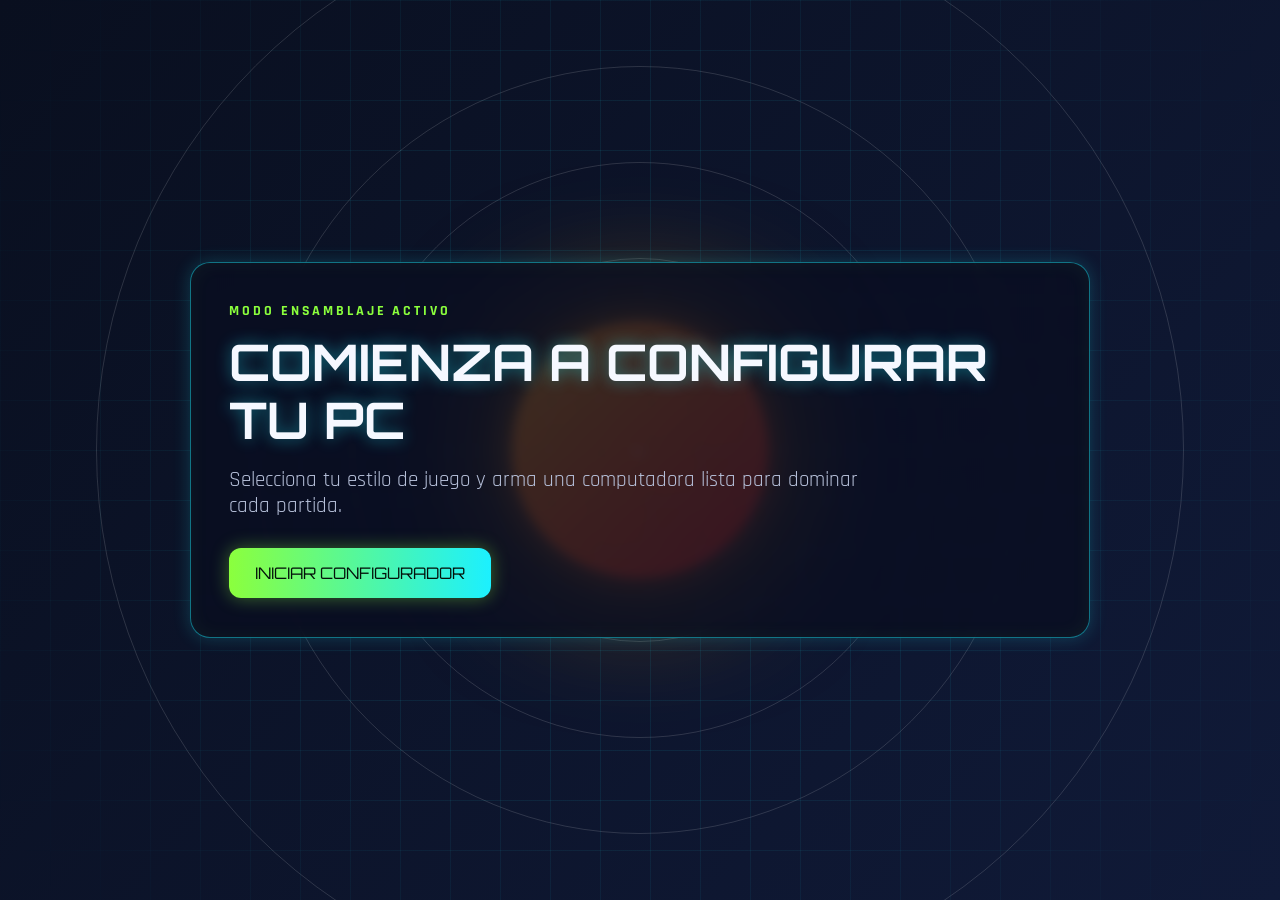
<file: index.html>
<!DOCTYPE html>
<html lang="es">
<head>
    <meta charset="UTF-8">
    <meta name="viewport" content="width=device-width, initial-scale=1.0">
    <title>Configurador Gamer de PC</title>
    <link rel="preconnect" href="https://fonts.googleapis.com">
    <link rel="preconnect" href="https://fonts.gstatic.com" crossorigin>
    <link href="https://fonts.googleapis.com/css2?family=Orbitron:wght@600;700;800&family=Rajdhani:wght@400;500;700&display=swap" rel="stylesheet">
    <link rel="stylesheet" href="css/style.css">
</head>
<body class="inicio-body">
	<div class="space-background" aria-hidden="true">
		<div class="solar-system">
			<div class="sun">
				<div class="corona"></div>
			</div>
			<div class="orbit mercury-orbit">
				<div class="planet mercury"></div>
			</div>
			<div class="orbit venus-orbit">
				<div class="planet venus"></div>
			</div>
			<div class="orbit earth-orbit">
				<div class="planet earth">
					<div class="moon"></div>
				</div>
				<div class="iss">
					<div class="iss-panels"></div>
				</div>
			</div>
			<div class="orbit mars-orbit">
				<div class="planet mars"></div>
			</div>
			<div class="stars">
				<div class="star star-1"></div>
				<div class="star star-2"></div>
				<div class="star star-3"></div>
				<div class="star star-4"></div>
				<div class="star star-5"></div>
			</div>
		</div>
	</div>
    <main class="hero-wrapper">
        <div class="grid-overlay" aria-hidden="true"></div>

        <section class="hero-panel" aria-label="Pantalla de inicio del configurador">
            <p class="hero-kicker">MODO ENSAMBLAJE ACTIVO</p>
            <h1 class="hero-title">COMIENZA A CONFIGURAR TU PC</h1>
            <p class="hero-copy">
                Selecciona tu estilo de juego y arma una computadora lista para dominar cada partida.
            </p>

            <button id="btnComenzar" class="btn-neon" type="button">
                Iniciar Configurador
            </button>
        </section>
    </main>

    <script src="js/script.js"></script>
</body>
</html>
</file>
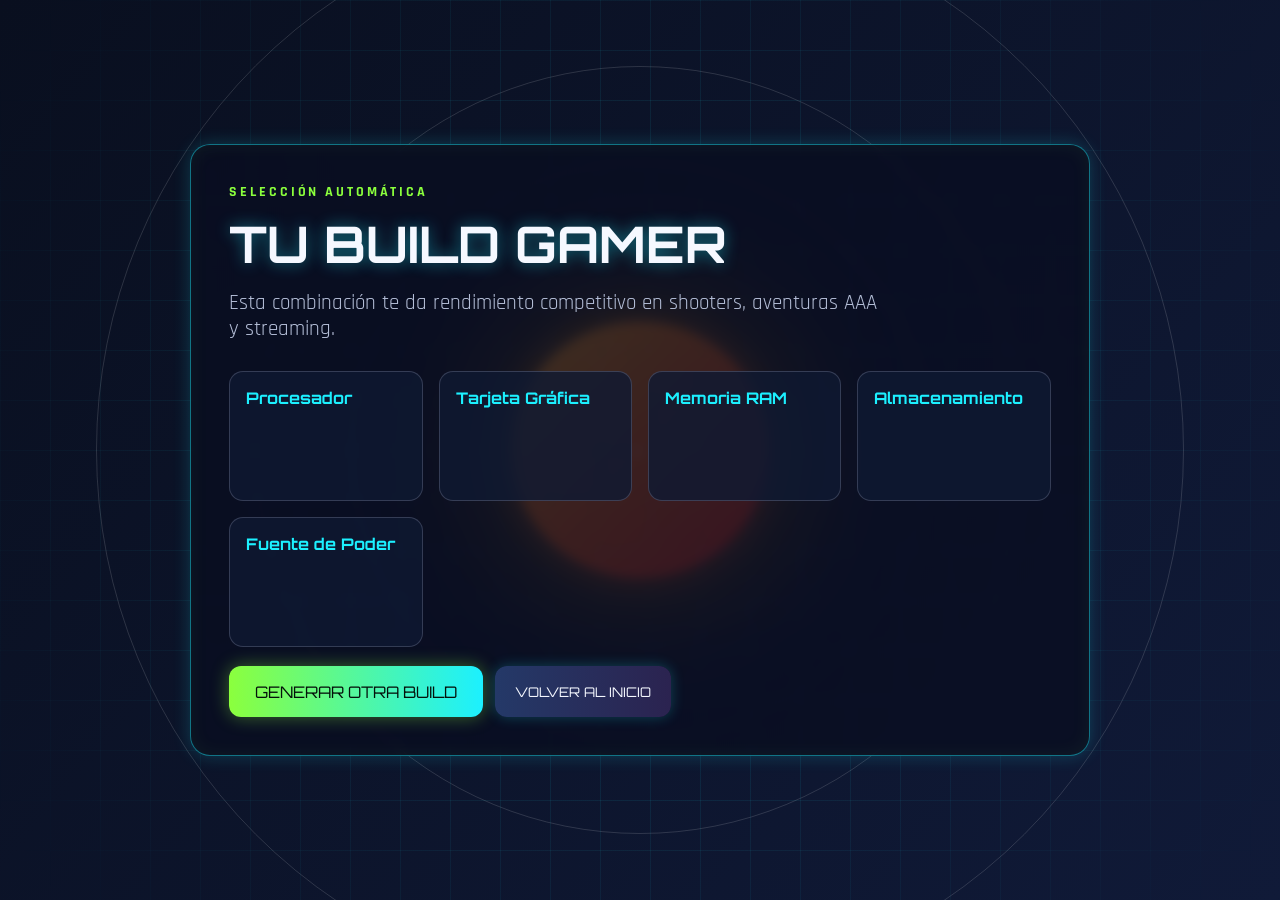
<file: html/pagina.html>
<!DOCTYPE html>
<html lang="es">
<head>
	<meta charset="UTF-8">
	<meta name="viewport" content="width=device-width, initial-scale=1.0">
	<title>Tu Configuración Gamer</title>
	<link rel="preconnect" href="https://fonts.googleapis.com">
	<link rel="preconnect" href="https://fonts.gstatic.com" crossorigin>
	<link href="https://fonts.googleapis.com/css2?family=Orbitron:wght@600;700;800&family=Rajdhani:wght@400;500;700&display=swap" rel="stylesheet">
	<link rel="stylesheet" href="../css/style.css">
</head>
<body class="config-body">
	<div class="space-background" aria-hidden="true">
		<div class="solar-system">
			<div class="sun">
				<div class="corona"></div>
			</div>
			<div class="orbit mercury-orbit">
				<div class="planet mercury"></div>
			</div>
			<div class="orbit venus-orbit">
				<div class="planet venus"></div>
			</div>
			<div class="orbit earth-orbit">
				<div class="planet earth">
					<div class="moon"></div>
				</div>
				<div class="iss">
					<div class="iss-panels"></div>
				</div>
			</div>
			<div class="orbit mars-orbit">
				<div class="planet mars"></div>
			</div>
			<div class="stars">
				<div class="star star-1"></div>
				<div class="star star-2"></div>
				<div class="star star-3"></div>
				<div class="star star-4"></div>
				<div class="star star-5"></div>
			</div>
		</div>
	</div>
	<main class="config-wrapper">
		<div class="grid-overlay" aria-hidden="true"></div>

		<section class="config-panel" aria-label="Configuración gamer recomendada">
			<p class="config-kicker">SELECCIÓN AUTOMÁTICA</p>
			<h1 class="config-title">Tu Build Gamer</h1>
			<p class="config-copy">
				Esta combinación te da rendimiento competitivo en shooters, aventuras AAA y streaming.
			</p>

			<div class="config-grid">
				<article class="part-card">
					<h3>Procesador</h3>
					<p id="cpuValue"></p>
				</article>

				<article class="part-card">
					<h3>Tarjeta Gráfica</h3>
					<p id="gpuValue"></p>
				</article>

				<article class="part-card">
					<h3>Memoria RAM</h3>
					<p id="ramValue"></p>
				</article>

				<article class="part-card">
					<h3>Almacenamiento</h3>
					<p id="ssdValue"></p>
				</article>

				<article class="part-card">
					<h3>Fuente de Poder</h3>
					<p id="psuValue"></p>
				</article>
			</div>

			<div class="actions">
				<button id="btnGenerar" class="btn-neon" type="button">Generar Otra Build</button>
				<button id="btnReiniciar" class="btn-secondary" type="button">Volver al Inicio</button>
			</div>
		</section>
	</main>

	<script src="../js/script.js"></script>
</body>
</html>
</file>
<file: css/style.css>
:root {
	--bg-primary: #090f1f;
	--bg-secondary: #101a38;
	--accent-cyan: #1cf0ff;
	--accent-lime: #8bff3d;
	--accent-red: #ff3158;
	--text-main: #f5f8ff;
	--text-soft: #b5bfd8;
	--panel-border: rgba(28, 240, 255, 0.45);
	--panel-shadow: rgba(28, 240, 255, 0.2);
}

* {
	box-sizing: border-box;
	margin: 0;
	padding: 0;
}

body {
	min-height: 100vh;
	color: var(--text-main);
	font-family: "Rajdhani", sans-serif;
	position: relative;
	isolation: isolate;
	background: linear-gradient(130deg, var(--bg-primary) 0%, var(--bg-secondary) 100%);
	overflow-x: hidden;
	overflow-y: auto;
}

.space-background {
	position: fixed;
	inset: 0;
	z-index: 0;
	pointer-events: none;
	display: flex;
	justify-content: center;
	align-items: center;
}

.solar-system {
	position: relative;
	width: clamp(152rem, 180vw, 240rem);
	height: clamp(152rem, 180vw, 240rem);
	display: flex;
	justify-content: center;
	align-items: center;
	animation: rotateSystem 140s linear infinite;
}

.sun {
	position: absolute;
	width: 16rem;
	height: 16rem;
	border-radius: 50%;
	background: linear-gradient(to bottom right, #f59e0b, #ea580c, #dc2626);
	animation: pulse 2s ease-in-out infinite;
	box-shadow: 0 0 140px rgba(255, 165, 0, 0.65);
	z-index: 4;
}

.sun::before {
	content: "";
	position: absolute;
	inset: -2px;
	border-radius: 50%;
	background: linear-gradient(
		to bottom right,
		rgba(255, 236, 153, 0.2),
		rgba(220, 38, 38, 0.2)
	);
	animation: spin 3s linear infinite;
}

.corona {
	position: absolute;
	inset: -1rem;
	border-radius: 50%;
	background: linear-gradient(
		to bottom right,
		rgba(245, 158, 11, 0.2),
		rgba(220, 38, 38, 0.2)
	);
	filter: blur(8px);
	animation: pulse 2s ease-in-out infinite;
}

.orbit {
	position: absolute;
	top: 50%;
	left: 50%;
	transform: translate(-50%, -50%);
	border-radius: 50%;
	border: 1px solid rgba(255, 255, 255, 0.14);
}

.mercury-orbit {
	width: 24rem;
	height: 24rem;
}

.venus-orbit {
	width: 36rem;
	height: 36rem;
}

.earth-orbit {
	width: 48rem;
	height: 48rem;
	z-index: 2;
}

.mars-orbit {
	width: 68rem;
	height: 68rem;
}

.planet {
	position: absolute;
	top: 50%;
	left: 50%;
	border-radius: 50%;
	z-index: 3;
	transform-origin: center center;
}

.mercury {
	width: 1.5rem;
	height: 1.5rem;
	background: linear-gradient(to bottom right, #d1d5db, #9ca3af);
	box-shadow: 0 0 22px rgba(156, 163, 175, 0.65);
	--orbit-width: 24rem;
	animation: orbit 4s linear infinite;
}

.venus {
	width: 2rem;
	height: 2rem;
	background: linear-gradient(to bottom right, #fef3c7, #fcd34d);
	box-shadow: 0 0 25px rgba(252, 211, 77, 0.7);
	--orbit-width: 36rem;
	animation: orbit 6s linear infinite;
}

.earth {
	width: 2.8rem;
	height: 2.8rem;
	background: linear-gradient(to bottom right, #60a5fa, #34d399);
	box-shadow: 0 0 27px rgba(96, 165, 250, 0.7);
	--orbit-width: 48rem;
	animation: orbit 8s linear infinite;
}

.moon {
	position: absolute;
	left: 50%;
	top: 50%;
	width: 1rem;
	height: 1rem;
	border-radius: 50%;
	background: #d1d5db;
	box-shadow: inset 0 0 7px rgba(156, 163, 175, 0.6);
	animation: orbit 2s linear infinite;
	transform-origin: center center;
}

.mars {
	width: 2rem;
	height: 2rem;
	background: linear-gradient(to bottom right, #f87171, #dc2626);
	box-shadow: 0 0 25px rgba(220, 38, 38, 0.6);
	--orbit-width: 68rem;
	animation: orbit 10s linear infinite;
}

.iss {
	position: absolute;
	top: 50%;
	left: 50%;
	width: 1.2rem;
	height: 0.6rem;
	background: #e5e7eb;
	border-radius: 2px;
	box-shadow: 0 0 12px rgba(255, 255, 255, 0.6);
	z-index: 3;
	--iss-orbit: 22rem;
	animation: iss-orbit 5s linear infinite;
	transform-origin: center center;
}

.iss-panels {
	position: absolute;
	left: 50%;
	top: 50%;
	width: 1.2rem;
	height: 0.15rem;
	background: linear-gradient(to right, #60a5fa, #93c5fd);
	transform: translate(-50%, -50%);
	box-shadow: 0 0 5px rgba(96, 165, 250, 0.5);
}

.iss::after {
	content: "";
	position: absolute;
	inset: -1px;
	background: white;
	border-radius: 2px;
	opacity: 0;
	animation: iss-flare 1.5s linear infinite;
}

.stars {
	position: absolute;
	inset: -8rem;
	z-index: 5;
	pointer-events: none;
}

.stars::before,
.stars::after {
	content: "";
	position: absolute;
	top: 0;
	left: 0;
	width: 0.25rem;
	height: 0.25rem;
	border-radius: 50%;
	background: rgba(255, 255, 255, 0.95);
	box-shadow:
		4vw 6vh white, 18vw 12vh white, 36vw 22vh white, 52vw 6vh white, 70vw 16vh white,
		86vw 8vh white, 10vw 70vh white, 26vw 82vh white, 41vw 58vh white, 58vw 76vh white,
		73vw 58vh white, 88vw 80vh white, 14vw 38vh white, 28vw 54vh white, 33vw 12vh white,
		47vw 28vh white, 66vw 34vh white, 82vw 44vh white, 94vw 24vh white, 5vw 90vh white,
		17vw 68vh white, 22vw 44vh white, 38vw 32vh white, 58vw 10vh white, 64vw 56vh white;
	animation: twinkle 5s linear infinite;
}

.stars::after {
	box-shadow:
		8vw 16vh white, 20vw 4vh white, 31vw 76vh white, 46vw 84vh white, 63vw 14vh white,
		79vw 66vh white, 92vw 34vh white, 15vw 90vh white, 29vw 18vh white, 45vw 56vh white,
		55vw 30vh white, 69vw 80vh white, 84vw 50vh white, 90vw 14vh white, 12vw 58vh white,
		24vw 34vh white, 40vw 92vh white, 52vw 48vh white, 67vw 22vh white, 73vw 72vh white,
		88vw 58vh white, 95vw 86vh white, 6vw 50vh white, 17vw 26vh white, 38vw 14vh white;
	animation-duration: 6s;
	animation-delay: 0.7s;
}

.star {
	position: absolute;
	width: 0.25rem;
	height: 0.25rem;
	background: white;
	border-radius: 50%;
}

.star-1 {
	top: 25%;
	left: 25%;
	animation: ping 2s ease-in-out infinite;
}
.star-2 {
	top: 75%;
	left: 33%;
	animation: ping 3s ease-in-out infinite 0.5s;
}
.star-3 {
	top: 33%;
	right: 25%;
	animation: ping 2.5s ease-in-out infinite 0.7s;
}
.star-4 {
	bottom: 25%;
	right: 33%;
	animation: ping 2.7s ease-in-out infinite 0.3s;
}
.star-5 {
	top: 50%;
	right: 50%;
	animation: ping 2.3s ease-in-out infinite 0.8s;
}

.hero-wrapper,
.config-wrapper {
	position: relative;
	z-index: 1;
	width: 100%;
	min-height: 100vh;
	display: grid;
	place-items: center;
	padding: 1.5rem;
}

.grid-overlay {
	position: absolute;
	inset: 0;
	background-image:
		linear-gradient(rgba(28, 240, 255, 0.08) 1px, transparent 1px),
		linear-gradient(90deg, rgba(28, 240, 255, 0.08) 1px, transparent 1px);
	background-size: 50px 50px;
	-webkit-mask-image: radial-gradient(circle at center, black 45%, transparent 95%);
	mask-image: radial-gradient(circle at center, black 45%, transparent 95%);
	pointer-events: none;
	animation: pulseGrid 6s linear infinite;
}

.hero-panel,
.config-panel {
	width: min(900px, 100%);
	border: 1px solid var(--panel-border);
	background: rgba(9, 14, 33, 0.78);
	-webkit-backdrop-filter: blur(6px);
	backdrop-filter: blur(6px);
	border-radius: 20px;
	padding: clamp(1.4rem, 3vw, 2.6rem);
	box-shadow:
		0 0 18px var(--panel-shadow),
		inset 0 0 20px rgba(139, 255, 61, 0.06);
	animation: heartbeatGlow 2.8s ease-in-out infinite;
}

.hero-kicker,
.config-kicker {
	color: var(--accent-lime);
	letter-spacing: 0.18rem;
	font-size: 0.9rem;
	font-weight: 700;
	text-transform: uppercase;
	margin-bottom: 0.85rem;
}

.hero-title,
.config-title {
	font-family: "Orbitron", sans-serif;
	font-size: clamp(1.7rem, 4vw, 3.15rem);
	line-height: 1.15;
	text-transform: uppercase;
	text-shadow: 0 0 16px rgba(28, 240, 255, 0.45);
	margin-bottom: 1.1rem;
}

.hero-copy,
.config-copy {
	color: var(--text-soft);
	max-width: 60ch;
	font-size: clamp(1.05rem, 2vw, 1.3rem);
	margin-bottom: 1.8rem;
}

.btn-neon,
.btn-secondary {
	border: none;
	cursor: pointer;
	border-radius: 12px;
	font-family: "Orbitron", sans-serif;
	text-transform: uppercase;
	transition: transform 0.2s ease, box-shadow 0.2s ease, background 0.2s ease;
}

.btn-neon {
	padding: 0.95rem 1.6rem;
	font-size: 1rem;
	color: #04110a;
	background: linear-gradient(90deg, var(--accent-lime), var(--accent-cyan));
	box-shadow: 0 0 18px rgba(139, 255, 61, 0.38);
}

.btn-secondary {
	padding: 0.8rem 1.25rem;
	color: var(--text-main);
	background: linear-gradient(90deg, #243968, #2b2350);
	box-shadow: 0 0 14px rgba(28, 240, 255, 0.24);
}

.btn-neon:hover,
.btn-secondary:hover {
	transform: translateY(-2px) scale(1.01);
}

.btn-neon:active,
.btn-secondary:active {
	transform: translateY(0);
}

.config-grid {
	display: grid;
	grid-template-columns: repeat(auto-fit, minmax(180px, 1fr));
	gap: 1rem;
	margin-bottom: 1.2rem;
}

.recommendation-section {
	margin-bottom: 2rem;
}

.recommendation-section h2 {
	font-family: "Orbitron", sans-serif;
	font-size: 1.15rem;
	margin-bottom: 1rem;
	color: var(--accent-cyan);
}

.recommendation-grid {
	display: grid;
	grid-template-columns: repeat(auto-fit, minmax(220px, 1fr));
	gap: 1rem;
}

.recommendation-card {
	border: 1px solid rgba(181, 191, 216, 0.22);
	border-radius: 16px;
	padding: 1rem;
	background: rgba(12, 22, 43, 0.88);
	box-shadow: 0 0 18px rgba(28, 240, 255, 0.08);
	overflow: hidden;
	position: relative;
	transition: transform 0.18s ease, border-color 0.2s ease, box-shadow 0.2s ease;
}

.recommendation-card:hover,
.recommendation-card.selected {
	border-color: rgba(28, 240, 255, 0.48);
	box-shadow: 0 0 24px rgba(28, 240, 255, 0.16);
	transform: translateY(-2px);
}

.model-stage {
	position: relative;
	width: 100%;
	height: 170px;
	margin-bottom: 0.9rem;
	border: 1px solid rgba(28, 240, 255, 0.16);
	border-radius: 12px;
	background:
		radial-gradient(circle at 50% 40%, rgba(28, 240, 255, 0.18), transparent 38%),
		linear-gradient(145deg, rgba(4, 9, 24, 0.92), rgba(14, 28, 54, 0.78));
	box-shadow: inset 0 0 22px rgba(28, 240, 255, 0.08);
	overflow: hidden;
	cursor: grab;
	touch-action: none;
	user-select: none;
}

.model-stage:active {
	cursor: grabbing;
}

.model-stage::before {
	content: "";
	position: absolute;
	inset: auto 12% 14px;
	height: 1px;
	background: linear-gradient(90deg, transparent, rgba(139, 255, 61, 0.85), transparent);
	box-shadow: 0 0 12px rgba(139, 255, 61, 0.55);
	pointer-events: none;
}

.model-stage canvas {
	position: absolute;
	inset: 0;
	width: 100%;
	height: 100%;
	display: block;
}

.model-loader,
.model-fallback {
	position: absolute;
	inset: 0;
	display: grid;
	place-items: center;
	color: var(--accent-cyan);
	font-family: "Orbitron", sans-serif;
	font-size: 0.72rem;
	letter-spacing: 0.08rem;
	text-transform: uppercase;
}

.model-fallback {
	font-size: 1.5rem;
	color: var(--accent-lime);
}

.category-model-panel {
	display: grid;
	grid-template-columns: minmax(0, 0.85fr) minmax(280px, 1.15fr);
	gap: 1rem;
	align-items: stretch;
	margin-bottom: 1.2rem;
	border: 1px solid rgba(28, 240, 255, 0.18);
	border-radius: 16px;
	background:
		linear-gradient(135deg, rgba(12, 22, 43, 0.92), rgba(9, 14, 33, 0.78)),
		radial-gradient(circle at 76% 48%, rgba(139, 255, 61, 0.16), transparent 42%);
	padding: 1rem;
	box-shadow: 0 0 22px rgba(28, 240, 255, 0.1);
}

.category-model-info {
	display: flex;
	flex-direction: column;
	justify-content: center;
	gap: 0.75rem;
	min-width: 0;
}

.category-model-info .tag {
	width: fit-content;
	display: inline-flex;
	padding: 0.25rem 0.6rem;
	border-radius: 999px;
	font-size: 0.75rem;
	letter-spacing: 0.08rem;
	text-transform: uppercase;
	background: rgba(28, 240, 255, 0.12);
	color: var(--accent-cyan);
}

.category-model-info h3 {
	font-family: "Orbitron", sans-serif;
	font-size: clamp(1.25rem, 3vw, 2.2rem);
	color: var(--text-main);
	text-shadow: 0 0 16px rgba(28, 240, 255, 0.36);
}

.section-model-stage {
	height: 300px;
	margin-bottom: 0;
}

.product-photo {
	position: relative;
	width: 100%;
	aspect-ratio: 16 / 10;
	margin-bottom: 0.9rem;
	border: 1px solid rgba(28, 240, 255, 0.14);
	border-radius: 12px;
	background:
		radial-gradient(circle at center, rgba(28, 240, 255, 0.18), transparent 52%),
		linear-gradient(145deg, rgba(4, 9, 24, 0.94), rgba(16, 29, 56, 0.76));
	box-shadow: inset 0 0 24px rgba(28, 240, 255, 0.08), 0 0 18px rgba(28, 240, 255, 0.05);
	overflow: hidden;
}

.product-photo::after {
	content: attr(data-tag);
	position: absolute;
	left: 0.75rem;
	bottom: 0.65rem;
	padding: 0.18rem 0.5rem;
	border-radius: 999px;
	background: rgba(4, 9, 24, 0.74);
	color: var(--accent-cyan);
	font-size: 0.66rem;
	font-weight: 700;
	letter-spacing: 0.08rem;
	text-transform: uppercase;
}

.product-photo img {
	position: absolute;
	inset: 0;
	width: 100%;
	height: 100%;
	object-fit: contain;
	padding: 0.72rem;
	filter: drop-shadow(0 10px 18px rgba(0, 0, 0, 0.42));
	opacity: 0;
	transform: scale(0.96);
	transition: opacity 0.25s ease, transform 0.25s ease;
}

.product-photo.image-loaded img {
	opacity: 1;
	transform: scale(1);
}

.product-photo-fallback {
	position: absolute;
	inset: 0;
	display: grid;
	place-items: center;
	color: var(--accent-cyan);
	font-family: "Orbitron", sans-serif;
	font-size: 1.35rem;
	opacity: 0.72;
}

.product-photo.image-loaded .product-photo-fallback {
	display: none;
}

.recommendation-card h3 {
	font-family: "Orbitron", sans-serif;
	font-size: 1rem;
	margin-bottom: 0.65rem;
	color: var(--accent-lime);
}

.recommendation-card p {
	color: var(--text-soft);
	font-size: 0.95rem;
	line-height: 1.5;
	margin-bottom: 0.55rem;
}

.recommendation-card .tag {
	display: inline-flex;
	padding: 0.25rem 0.6rem;
	border-radius: 999px;
	font-size: 0.75rem;
	letter-spacing: 0.08rem;
	text-transform: uppercase;
	background: rgba(28, 240, 255, 0.12);
	color: var(--accent-cyan);
}

.selection-panel {
	display: grid;
	gap: 1rem;
	margin-bottom: 1.5rem;
}

.category-buttons {
	display: flex;
	flex-wrap: wrap;
	gap: 0.7rem;
	margin-bottom: 1rem;
}

.category-button {
	padding: 0.65rem 1rem;
	border: 1px solid rgba(181, 191, 216, 0.18);
	border-radius: 999px;
	background: rgba(12, 22, 43, 0.88);
	color: var(--text-soft);
	cursor: pointer;
	transition: transform 0.16s ease, border-color 0.2s ease, color 0.2s ease;
}

.category-button:hover,
.category-button.active {
	border-color: rgba(28, 240, 255, 0.45);
	color: var(--accent-cyan);
	transform: translateY(-1px);
}

.current-category-title {
	padding: 1rem 0.25rem;
}

.current-category-title h2 {
	font-family: "Orbitron", sans-serif;
	margin-bottom: 0.4rem;
	color: var(--accent-cyan);
}

.current-category-title .selection-note {
	color: var(--text-soft);
	font-size: 0.96rem;
}

.selected-card {
	border-color: rgba(42, 235, 164, 0.32);
	background: rgba(14, 34, 53, 0.95);
}

.build-summary {
	border: 1px solid rgba(139, 255, 61, 0.28);
	border-radius: 16px;
	padding: clamp(1rem, 2.5vw, 1.5rem);
	background:
		radial-gradient(circle at 82% 12%, rgba(139, 255, 61, 0.12), transparent 34%),
		linear-gradient(135deg, rgba(13, 29, 42, 0.95), rgba(9, 14, 33, 0.9));
	box-shadow: 0 0 26px rgba(139, 255, 61, 0.12);
}

.summary-header {
	display: flex;
	justify-content: space-between;
	gap: 1rem;
	align-items: flex-start;
	margin-bottom: 1rem;
}

.summary-kicker {
	color: var(--accent-lime);
	font-size: 0.78rem;
	font-weight: 700;
	letter-spacing: 0.12rem;
	text-transform: uppercase;
	margin-bottom: 0.35rem;
}

.summary-header h2,
.summary-focus h3 {
	font-family: "Orbitron", sans-serif;
	color: var(--text-main);
	text-shadow: 0 0 14px rgba(28, 240, 255, 0.35);
}

.summary-total {
	min-width: 180px;
	padding: 0.8rem 1rem;
	border: 1px solid rgba(28, 240, 255, 0.22);
	border-radius: 12px;
	background: rgba(4, 9, 24, 0.56);
	text-align: right;
}

.summary-total span {
	display: block;
	color: var(--text-soft);
	font-size: 0.82rem;
	margin-bottom: 0.2rem;
}

.summary-total strong {
	color: var(--accent-lime);
	font-family: "Orbitron", sans-serif;
	font-size: 1.35rem;
}

.summary-focus {
	padding: 1rem;
	border: 1px solid rgba(28, 240, 255, 0.18);
	border-radius: 12px;
	background: rgba(12, 22, 43, 0.72);
	margin-bottom: 1rem;
}

.summary-focus .tag {
	display: inline-flex;
	padding: 0.25rem 0.6rem;
	border-radius: 999px;
	font-size: 0.75rem;
	letter-spacing: 0.08rem;
	text-transform: uppercase;
	background: rgba(28, 240, 255, 0.12);
	color: var(--accent-cyan);
	margin-bottom: 0.65rem;
}

.summary-focus p {
	color: var(--text-soft);
	font-size: 1rem;
	line-height: 1.5;
	margin-top: 0.45rem;
}

.summary-list {
	display: grid;
	gap: 0.55rem;
}

.summary-row {
	display: grid;
	grid-template-columns: 140px minmax(0, 1fr) auto;
	gap: 0.8rem;
	align-items: center;
	padding: 0.72rem 0.85rem;
	border: 1px solid rgba(181, 191, 216, 0.14);
	border-radius: 10px;
	background: rgba(4, 9, 24, 0.38);
}

.summary-row span {
	color: var(--accent-cyan);
	font-weight: 700;
}

.summary-row strong {
	color: var(--text-main);
	font-size: 0.98rem;
}

.summary-row em {
	color: var(--accent-lime);
	font-style: normal;
	font-weight: 700;
	text-align: right;
}

.empty-selection {
	color: var(--text-soft);
	font-size: 0.95rem;
}

.part-card {
	border: 1px solid rgba(181, 191, 216, 0.23);
	border-radius: 14px;
	padding: 1rem;
	background: rgba(15, 26, 51, 0.8);
	min-height: 130px;
}

.part-card h3 {
	font-family: "Orbitron", sans-serif;
	font-size: 1rem;
	margin-bottom: 0.35rem;
	color: var(--accent-cyan);
}

.part-card p {
	color: var(--text-soft);
	font-size: 1.03rem;
}

.actions {
	display: flex;
	gap: 0.8rem;
	flex-wrap: wrap;
}

@keyframes pulseGrid {
	0% {
		opacity: 0.45;
	}
	50% {
		opacity: 0.65;
	}
	100% {
		opacity: 0.45;
	}
}

@keyframes twinkle {
	0%, 100% {
		opacity: 0.9;
		transform: scale(1);
	}
	50% {
		opacity: 0.15;
		transform: scale(0.7);
	}
}


@keyframes heartbeatGlow {
	0%, 100% {
		box-shadow:
			0 0 26px 4px rgba(28, 240, 255, 0.25),
			inset 0 0 26px rgba(139, 255, 61, 0.08);
		border-color: rgba(28, 240, 255, 0.45);
	}
	35% {
		box-shadow:
			0 0 36px 6px rgba(28, 240, 255, 0.42),
			inset 0 0 32px rgba(139, 255, 61, 0.18);
		border-color: rgba(28, 240, 255, 0.85);
	}
	70% {
		box-shadow:
			0 0 30px 5px rgba(28, 240, 255, 0.34),
			inset 0 0 28px rgba(139, 255, 61, 0.12);
		border-color: rgba(28, 240, 255, 0.58);
	}
}

@keyframes rotateSystem {
	from { transform: rotate(0deg); }
	to { transform: rotate(360deg); }
}

@keyframes orbit {
	from {
		transform: rotate(0deg) translateX(calc(var(--orbit-width) / 2)) rotate(0deg);
	}
	to {
		transform: rotate(360deg) translateX(calc(var(--orbit-width) / 2)) rotate(-360deg);
	}
}

@keyframes iss-orbit {
	from {
		transform: rotate(0deg) translateX(var(--iss-orbit)) rotate(0deg);
	}
	to {
		transform: rotate(360deg) translateX(var(--iss-orbit)) rotate(-360deg);
	}
}

@keyframes iss-flare {
	0%, 100% { opacity: 0; }
	50% { opacity: 0.3; }
}

@keyframes pulse {
	50% { opacity: 0.8; }
}

@keyframes ping {
	75%, 100% {
		transform: scale(2);
		opacity: 0;
	}
}

@keyframes spin {
	to { transform: rotate(360deg); }
}

@media (max-width: 560px) {
	.hero-wrapper,
	.config-wrapper {
		padding: 0.8rem;
		display: block;
	}

	.hero-panel,
	.config-panel {
		width: calc(100vw - 1.6rem);
		max-width: 100%;
		min-width: 0;
		border-radius: 16px;
		padding: 1.15rem;
	}

	.selection-panel,
	.selected-cards,
	.current-category-title,
	.recommendation-card {
		min-width: 0;
	}

	.hero-copy,
	.config-copy {
		margin-bottom: 1.3rem;
	}

	.actions {
		flex-direction: column;
	}

	.category-buttons {
		display: grid;
		grid-template-columns: minmax(0, 1fr);
	}

	.category-button {
		width: 100%;
		padding: 0.6rem 0.55rem;
		white-space: normal;
		overflow-wrap: anywhere;
		font-size: 0.88rem;
	}

	.recommendation-grid {
		grid-template-columns: minmax(0, 1fr);
	}

	.summary-header {
		flex-direction: column;
	}

	.summary-total {
		width: 100%;
		text-align: left;
	}

	.summary-row {
		grid-template-columns: minmax(0, 1fr);
		gap: 0.25rem;
	}

	.summary-row em {
		text-align: left;
	}

	.category-model-panel {
		grid-template-columns: minmax(0, 1fr);
		padding: 0.85rem;
	}

	.category-model-info h3 {
		font-size: 1.35rem;
	}

	.model-stage {
		height: 150px;
	}

	.section-model-stage {
		height: 220px;
	}
}
</file>
